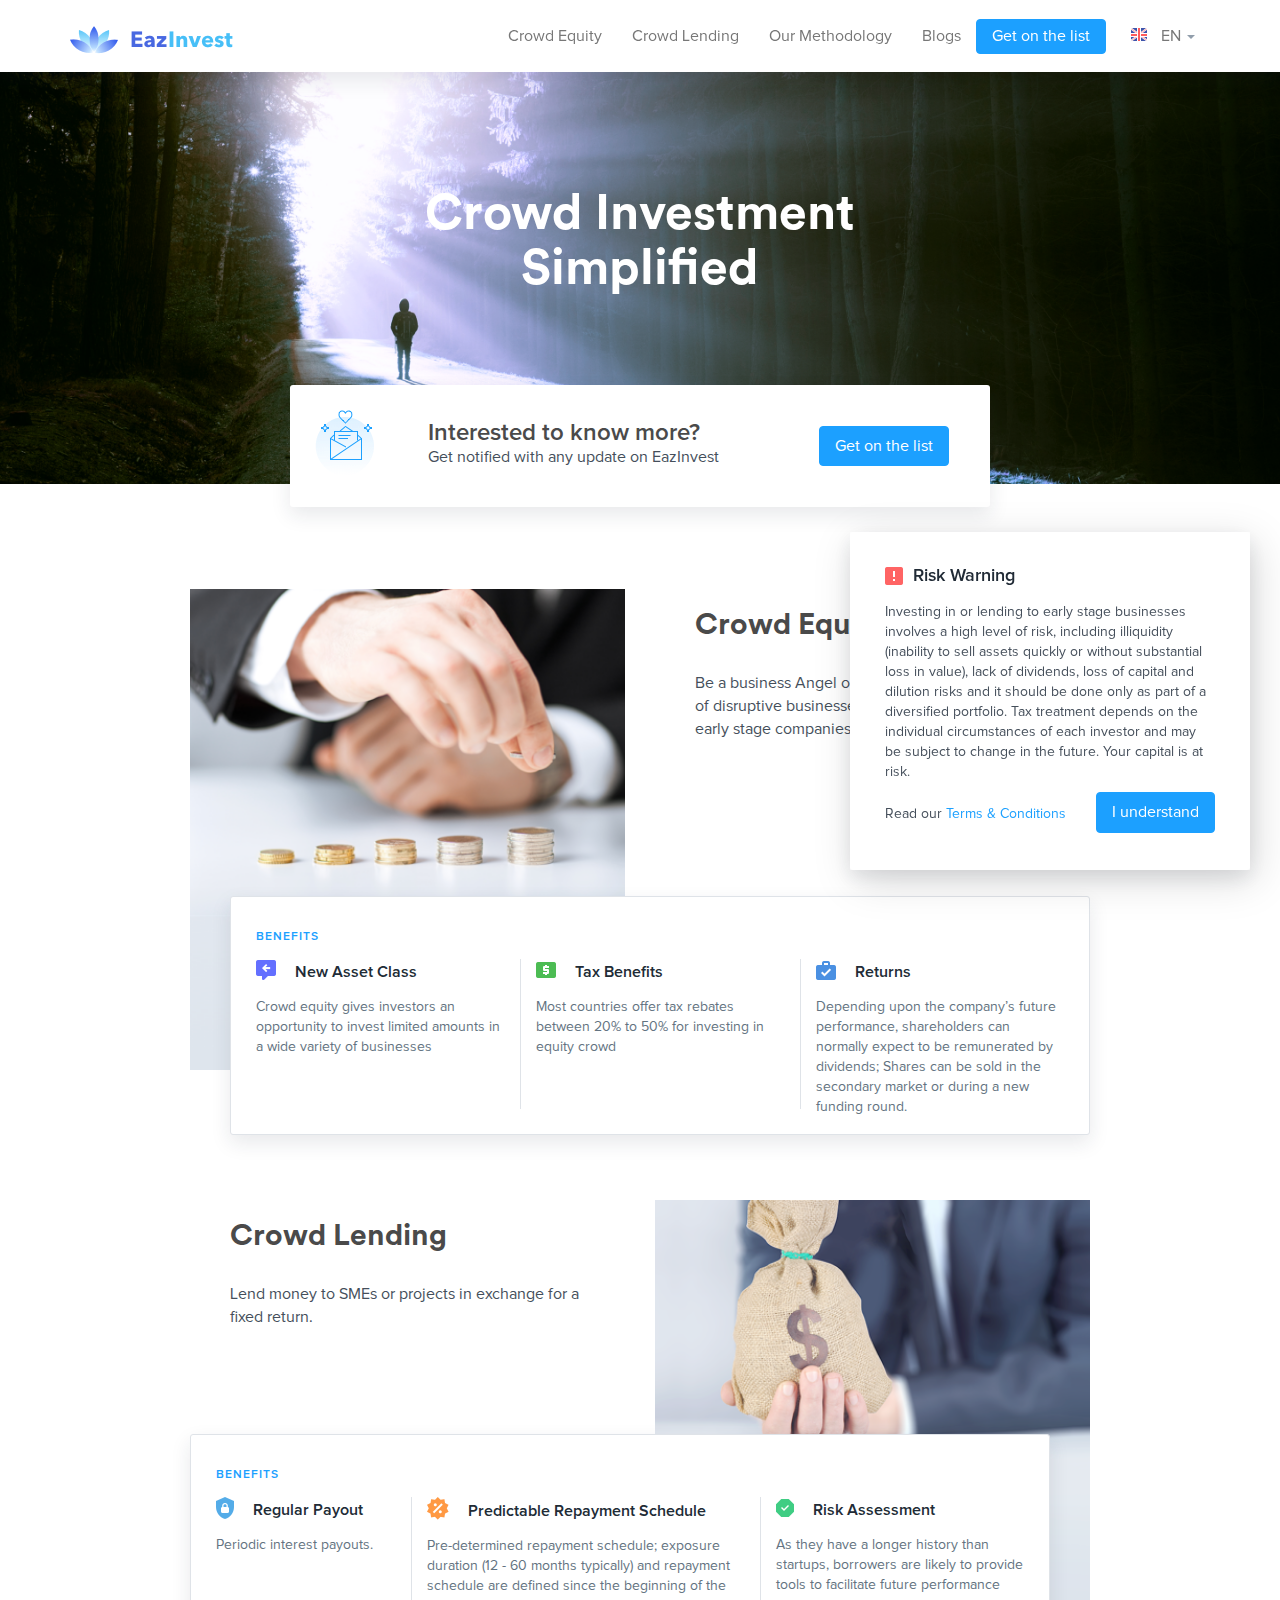
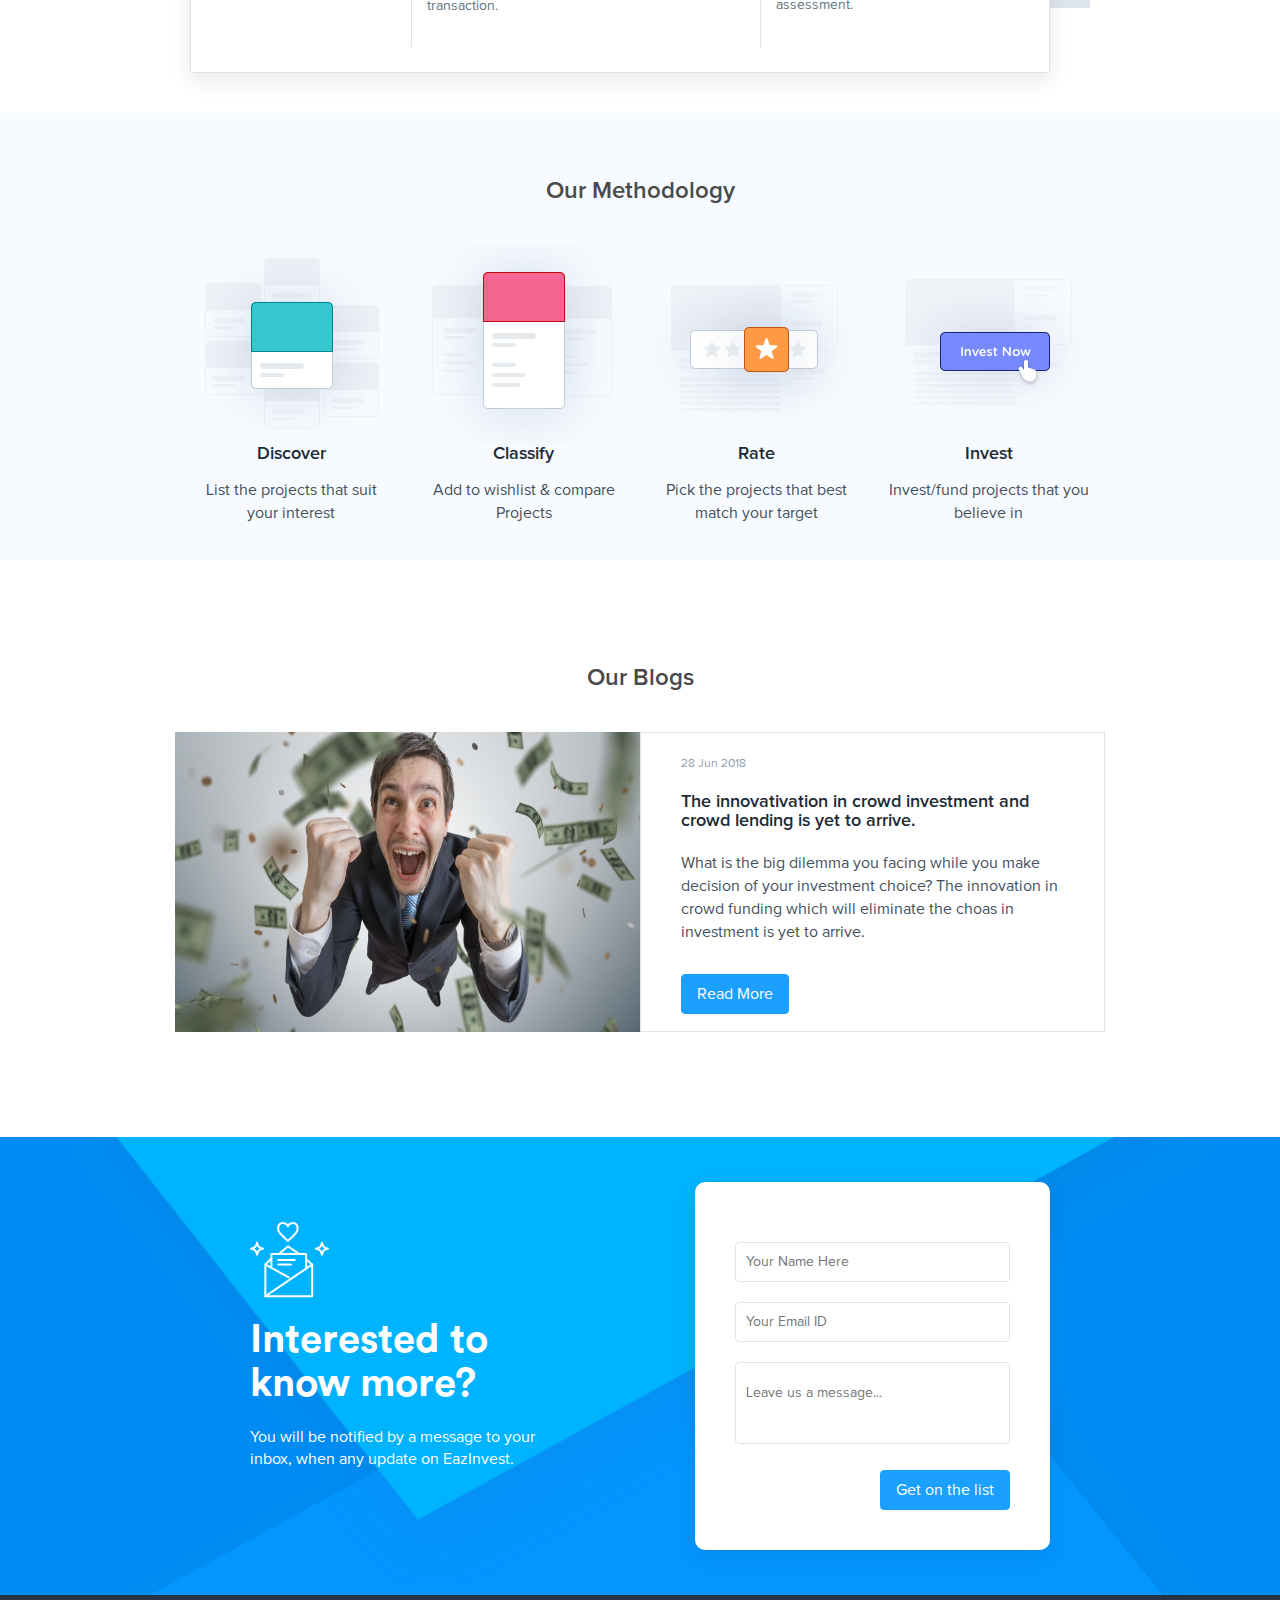
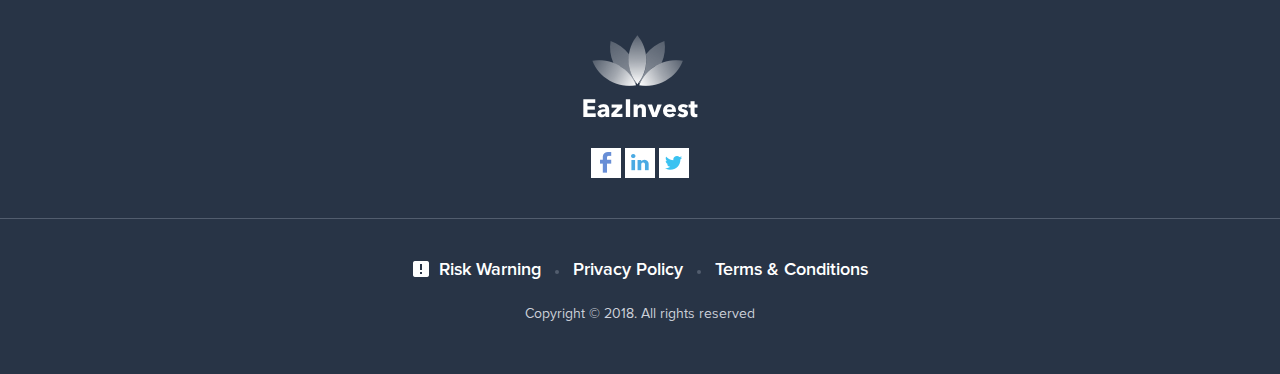
<file: index.html>
<!DOCTYPE html>
<html lang="en">

<head>
    <meta charset="utf-8">
    <meta http-equiv="X-UA-Compatible" content="IE=edge">
    <meta name="viewport" content="width=device-width, initial-scale=1">
    <title>EazInvest</title>
    <link rel="stylesheet" href="https://maxcdn.bootstrapcdn.com/bootstrap/3.3.7/css/bootstrap.min.css" integrity="sha384-BVYiiSIFeK1dGmJRAkycuHAHRg32OmUcww7on3RYdg4Va+PmSTsz/K68vbdEjh4u" crossorigin="anonymous">
    <link rel="stylesheet" href="css/style.css">
</head>

<body>
    <header>
        <nav class="navbar navbar-default">
            <div class="container">
                <!-- Brand and toggle get grouped for better mobile display -->
                <div class="navbar-header">
                    <button type="button" class="navbar-toggle collapsed" data-toggle="collapse" data-target="#bs-example-navbar-collapse-1" aria-expanded="false">
                          <span class="sr-only">Toggle navigation</span>
                          <span class="icon-bar"></span>
                          <span class="icon-bar"></span>
                          <span class="icon-bar"></span>
                        </button>
                    <a class="navbar-brand nav-taget" href="index.html"><img src="images/logo.png" alt=""></a>
                </div>

                <!-- Collect the nav links, forms, and other content for toggling -->
                <div class="collapse navbar-collapse" id="bs-example-navbar-collapse-1">
                    <ul class="nav navbar-nav">
                    </ul>

                    <ul class="nav navbar-nav navbar-right">
                        <li><a class="nav-taget scroll" data-id="crowd-equity">Crowd Equity</a></li>
                        <li><a class="nav-taget scroll" data-id="crowd-lending">Crowd Lending</a></li>
                        <li><a class="nav-taget scroll" data-id="our-methordology">Our Methodology</a></li>
                        <li><a class="nav-taget scroll" data-id="our-blog">Blogs</a></li>
                        <li>
                            <button data-id="know-more" class="btn btn-primary scroll">Get on the list</button>
                        </li>
                        <li class="dropdown">
                            <a href="#" class="dropdown-toggle nav-taget" data-toggle="dropdown" role="button" aria-haspopup="true" aria-expanded="false"><img src="images/flag-en.png" alt=""> EN <span class="caret"></span></a>
                            <ul class="dropdown-menu">
                                <li>
                                    <a href="#"><img src="images/flag-en.png" alt="">
                                        <p>EN <span>English</span></p>
                                    </a>
                                </li>
                                <li>
                                    <a href="#"><img src="images/flag-fre.png" alt="">
                                        <p>FR <span>Français</span></p>
                                    </a>
                                </li>
                            </ul>
                        </li>
                    </ul>
                </div>
                <!-- /.navbar-collapse -->
            </div>
            <!-- /.container-fluid -->
        </nav>
    </header>
    <section class="banner">
        <div class="banner-image image-holder">
            <img src="images/banner.png" alt="">
            <div class="top-head">
                <h1>Crowd Investment Simplified</h1>
            </div>
            <div class="know-more">
                <div class="box white-bg">
                    <div class="row">
                        <div class="col-md-2 col-sm-2 col-xs-4">
                            <img src="images/subscribe-small.png" alt="">
                        </div>
                        <div class="col-md-6 col-sm-6 col-xs-8">
                            <h3>Interested to know more?</h3>
                            <p>Get notified with any update on EazInvest</p>
                        </div>
                        <div class="col-md-4 col-sm-4 col-xs-12">
                            <button data-id="know-more" class="btn btn-primary scroll">Get on the list</button>
                        </div>
                    </div>

                </div>
            </div>
        </div>
    </section>
    <section class="section-padding mar-top-mobile" id="crowd-equity">
        <div class="section-holder">
            <div class="row">
                <div class="col-md-6 col-sm-6  hidden-xs">
                    <div class="image-holder">
                        <img src="images/crowd-equity.png" alt="">
                    </div>
                </div>
                <div class="col-md-6 col-sm-6 col-xs-12">
                    <div class="content-holder">
                        <h2>Crowd Equity </h2>
                        <p>Be a business Angel or participate in the creation of disruptive businesses and invest in startups or early stage companies in exchange for shares.</p>

                    </div>
                </div>
            </div>
            <div class="inner-sec">
                <div class="box white-bg border-all">
                    <div class="inner-heading">
                        <h4>Benefits</h4>
                    </div>
                    <div class="row">
                        <div class="col-md-4 col-sm-12 col-xs-12 common-height">
                            <div class="inner-contetnt">
                                <img src="images/asset-class.png" alt="">
                                <h4>New Asset Class</h4>
                                <p>Crowd equity gives investors an opportunity to invest limited amounts in a wide variety of businesses</p>
                            </div>
                        </div>
                        <div class="col-md-4 col-sm-12 col-xs-12 border-left common-height">
                            <div class="inner-contetnt">
                                <img src="images/tax-benefits.png" alt="">
                                <h4>Tax Benefits</h4>
                                <p>Most countries offer tax rebates between 20% to 50% for investing in equity crowd</p>
                            </div>
                        </div>
                        <div class="col-md-4 col-sm-12 col-xs-12 border-left common-height">
                            <div class="inner-contetnt">
                                <img src="images/returns.png" alt="">
                                <h4>Returns</h4>
                                <p>Depending upon the company’s future performance, shareholders can normally expect to be remunerated by dividends; Shares can be sold in the secondary market or during a new funding round.</p>
                            </div>
                        </div>
                    </div>
                </div>
            </div>
        </div>
    </section>
    <section class="section-padding mar-top100" id="crowd-lending">
        <div class="section-holder ">
            <div class="row">
                <div class="col-md-6 col-sm-6 col-xs-12">
                    <div class="content-holder">
                        <h2>Crowd Lending </h2>
                        <p>Lend money to SMEs or projects in exchange for a fixed return.</p>

                    </div>
                </div>
                <div class="col-md-6 col-sm-6  hidden-xs">
                    <div class="image-holder">
                        <img src="images/crowd-lending.png" alt="">
                    </div>
                </div>

            </div>
            <div class="inner-sec right-img">
                <div class="box white-bg border-all">
                    <div class="inner-heading">
                        <h4>Benefits</h4>
                    </div>
                    <div class="row">
                        <div class="col-md-3 col-sm-12 col-xs-12 common-height">
                            <div class="inner-contetnt">
                                <img src="images/regular-payout.png" alt="">
                                <h4>Regular Payout</h4>
                                <p>Periodic interest payouts.</p>
                            </div>
                        </div>
                        <div class="col-md-5 col-sm-12 col-xs-12 border-left common-height">
                            <div class="inner-contetnt">
                                <img src="images/repayment.png" alt="">
                                <h4>Predictable Repayment Schedule</h4>
                                <p>Pre-determined repayment schedule; exposure duration (12 - 60 months typically) and repayment schedule are defined since the beginning of the transaction.</p>
                            </div>
                        </div>
                        <div class="col-md-4 col-sm-12 col-xs-12 border-left common-height">
                            <div class="inner-contetnt">
                                <img src="images/risk-assessment.png" alt="">
                                <h4>Risk Assessment</h4>
                                <p>As they have a longer history than startups, borrowers are likely to provide tools to facilitate future performance assessment.</p>
                            </div>
                        </div>
                    </div>
                </div>
            </div>
        </div>
    </section>
    <section class="section-padding mar-top100 light-grey-bg" id="our-methordology">
        <div class="section-holder text-center  mar-top-40">
            <h3>Our Methodology</h3>
            <div class="row mar-top-40">
                <div class="col-md-3 col-sm-3 col-xs-12">

                    <img src="images/methodology-1.png" alt="">

                    <h4>Discover</h4>
                    <p>List the projects that suit your interest</p>
                </div>
                <div class="col-md-3 col-sm-3 col-xs-12">

                    <img src="images/methodology-2.png" alt="">

                    <h4>Classify</h4>
                    <p>Add to wishlist & compare Projects</p>
                </div>
                <div class="col-md-3 col-sm-3 col-xs-12">

                    <img src="images/methodology-3.png" alt="">

                    <h4>Rate</h4>
                    <p>Pick the projects that best match your target</p>
                </div>
                <div class="col-md-3 col-sm-3 col-xs-12">

                    <img src="images/methodology-4.png" alt="">

                    <h4>Invest</h4>
                    <p>Invest/fund projects that you believe in</p>
                </div>
            </div>
        </div>
    </section>
    <section class="section-padding" id="our-blog">
        <div class="section-holder ">
            <h3 class="text-center">Our Blogs</h3>
            <div class="row mar-top-40">
                <div class="col-md-6 col-sm-12 col-xs-12 pad0">
                    <div class="image-holder blog-image-holder">
                        <img src="images/blog.png" alt="">
                    </div>
                </div>
                <div class="col-md-6 col-sm-12 col-xs-12 pad0">
                    <div class="content-holder blog border-all">
                        <span>28 Jun 2018</span>
                        <h4>The innovativation in crowd investment and crowd lending is yet to arrive. </h4>
                        <p>What is the big dilemma you facing while you make decision of your investment choice? The innovation in crowd funding which will eliminate the choas in investment is yet to arrive.</p>
                        <a href="get-list.html"><button class="btn btn-primary">Read More</button></a>
                    </div>

                </div>
            </div>
        </div>
    </section>
    <section class="section-padding mar-top100 bg-blue" id="know-more">
        <div class="section-holder interested-know-more">
            <div class="row">
                <div class="col-md-6 col-sm-6 col-xs-12">
                    <div class="left-section">
                        <img class="hidden-xs" src="images/subscribe-large.png" alt="">
                        <h2>Interested to know more?</h2>
                        <p>You will be notified by a message to your inbox, when any update on EazInvest.
                        </p>
                    </div>
                </div>
                <div class="col-md-6 col-sm-6 col-xs-12">
                    <div class="box white-bg clearfix right-section">
                        <form id="form">
                            <p class="green display">Successfully Submited.<br>We will get back to you soon, Thank You.</p>
                            <input type="text" name="name" placeholder="Your Name Here">
                            <p class="error error-name display">Please Enter User Name</p>
                            <input type="text" name="email" placeholder="Your Email ID">
                            <p class="error error-email display">Please Enter Your Email Id</p>
                            <textarea id="message" name="message" cols="30" rows="2" placeholder="Leave us a message..."></textarea>
                            <button id="form-submit" class="btn btn-primary pull-right">Get on the list</button>
                        </form>
                    </div>
                </div>
            </div>
        </div>
    </section>
    <footer class="footer-container">
        <div class="social-media">
            <div class="social-head">
                <img src="images/logo-white.png" alt="">
            </div>
            <div class="social-icon">
                <img src="images/fb.png" alt="">
            </div>
            <div class="social-icon">
                <img src="images/linked.png" alt="">
            </div>
            <div class="social-icon">
                <img src="images/twitter.png" alt="">
            </div>
        </div>
        <div class="border-top"></div>
        <div class="footer-section">
            <div class="privacy-terms">
                <h4 class="open-risk"><img src="images/risk-white.png" alt="">Risk Warning</h4>
                <div class="dot-seprator"></div>
                <a href="">
                    <h4>Privacy Policy</h4>
                </a>
                <div class="dot-seprator"></div>
                <a href="">
                    <h4>Terms & Conditions</h4>
                </a>
            </div>
            <div class="copyright">
                <p>Copyright © 2018. All rights reserved</p>
            </div>
        </div>
    </footer>
    <div class="risk-warning">
        <div class="box white-bg">
            <h4><img src="images/risk-red.png" alt="">Risk Warning</h4>
            <p>Investing in or lending to early stage businesses involves a high level of risk, including illiquidity (inability to sell assets quickly or without substantial loss in value), lack of dividends, loss of capital and dilution risks and it should
                be done only as part of a diversified portfolio. Tax treatment depends on the individual circumstances of each investor and may be subject to change in the future. Your capital is at risk.
            </p>
            <div class="row clearfix">
                <div class="col-md-8 col-sm-8 col-xs-8">
                    <div class="terms">
                        <p>Read our <a href=""><span>Terms & Conditions</span></a></p>
                    </div>
                </div>
                <div class="col-md-4 col-sm-4 col-xs-4">
                    <div class="pull-right">
                        <button id="risk" class="btn btn-primary pull-right">I understand</button>
                    </div>
                </div>
            </div>
        </div>
    </div>
    <script src="https://ajax.googleapis.com/ajax/libs/jquery/1.12.4/jquery.min.js"></script>
    <script src="https://maxcdn.bootstrapcdn.com/bootstrap/3.3.7/js/bootstrap.min.js" integrity="sha384-Tc5IQib027qvyjSMfHjOMaLkfuWVxZxUPnCJA7l2mCWNIpG9mGCD8wGNIcPD7Txa" crossorigin="anonymous"></script>
    <script src="js/index.js"></script>
</body>

</html>
</file>
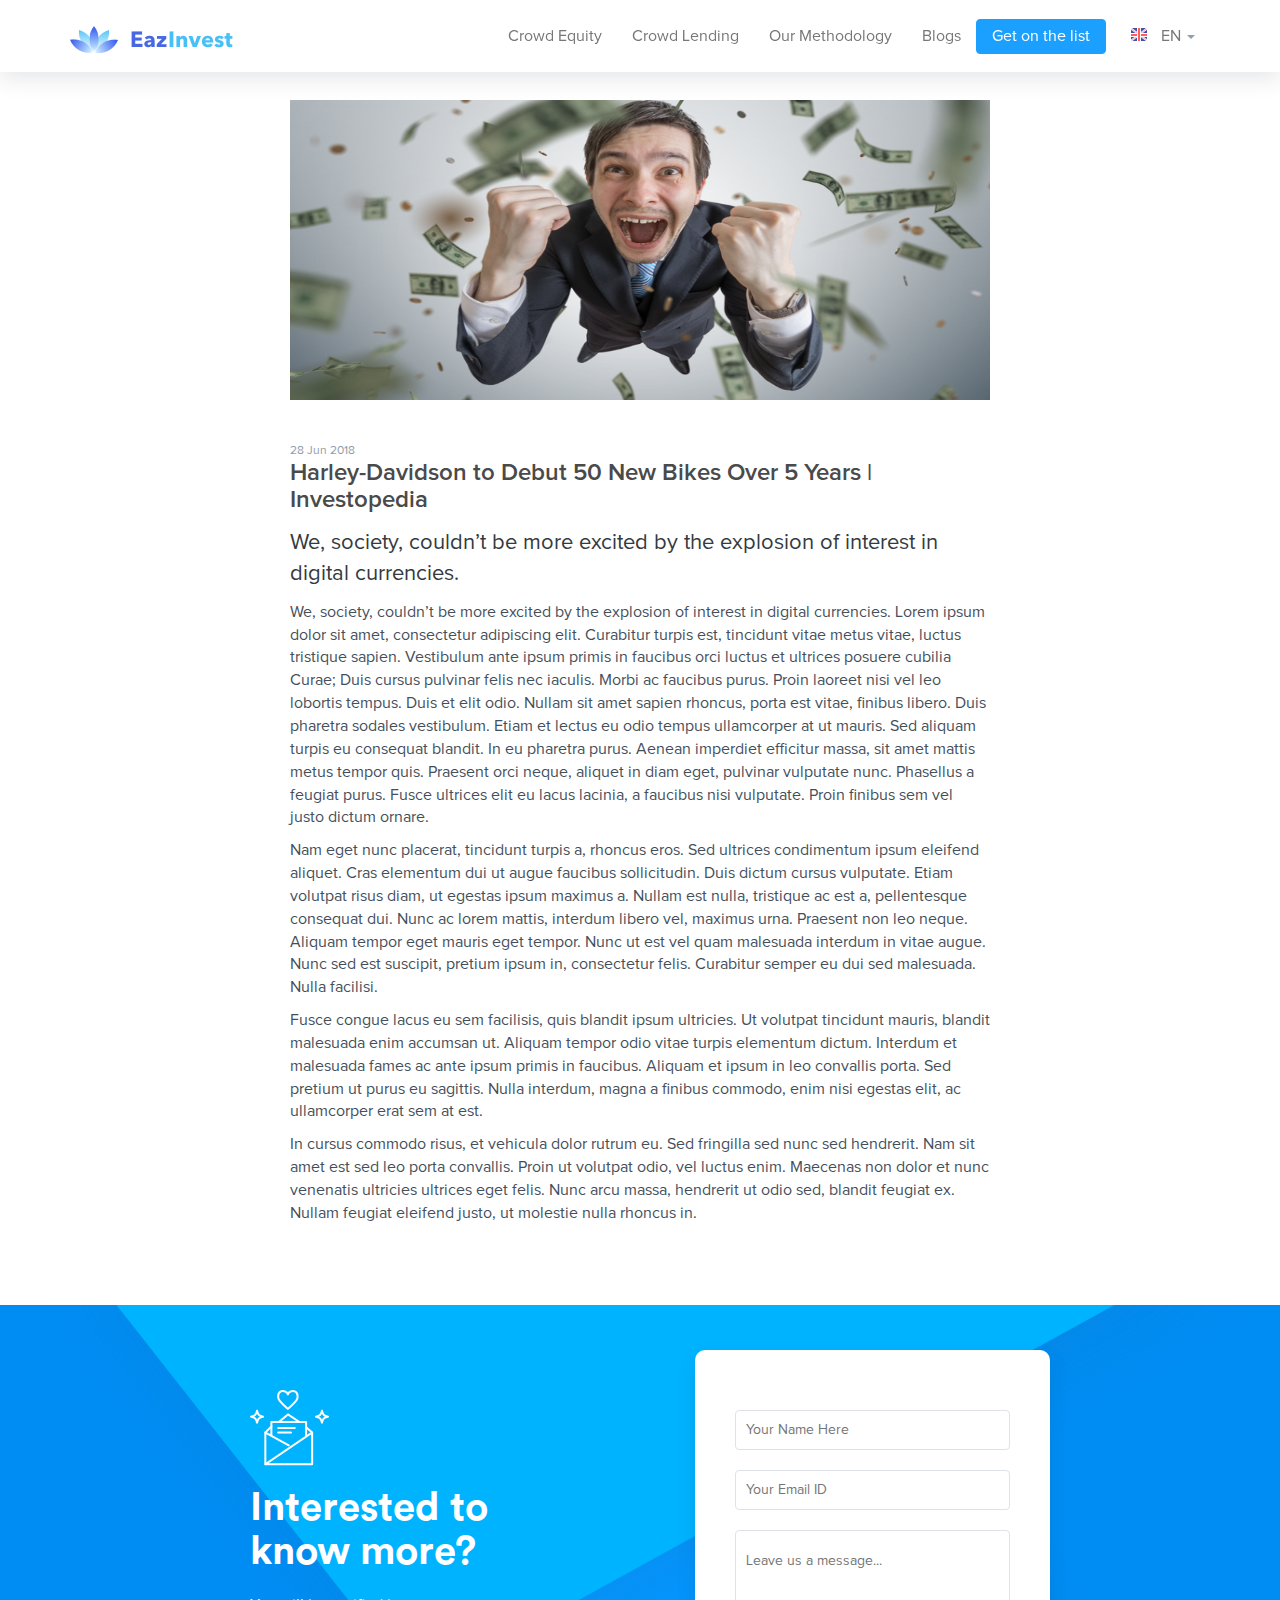
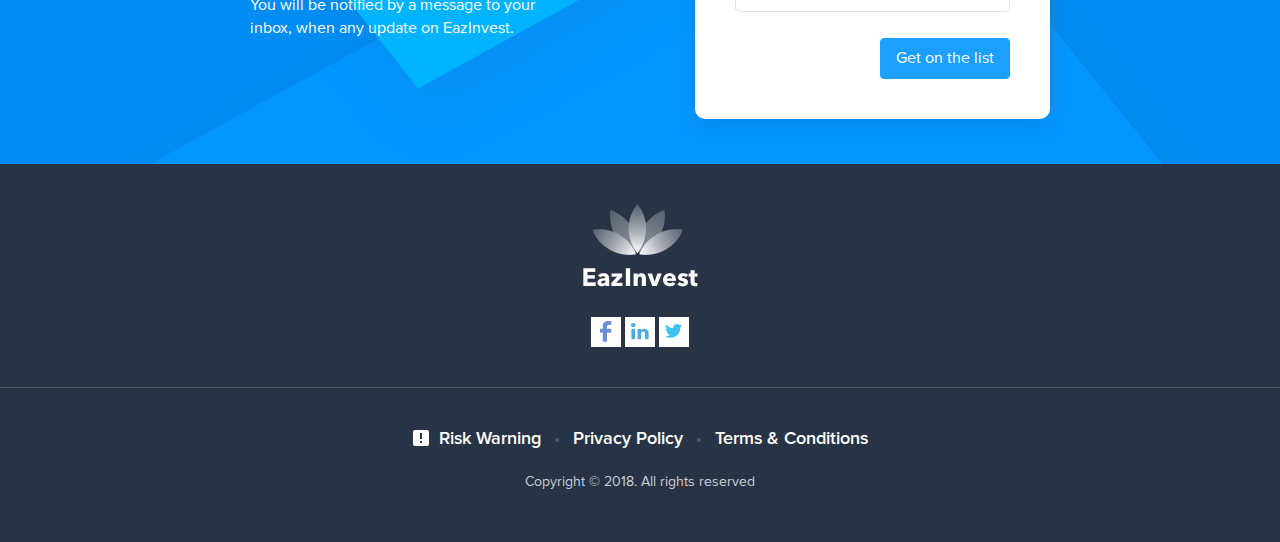
<file: get-list.html>
<!DOCTYPE html>
<html lang="en">

<head>
    <meta charset="utf-8">
    <meta http-equiv="X-UA-Compatible" content="IE=edge">
    <meta name="viewport" content="width=device-width, initial-scale=1">
    <title>EazInvest</title>
    <link rel="stylesheet" href="https://maxcdn.bootstrapcdn.com/bootstrap/3.3.7/css/bootstrap.min.css" integrity="sha384-BVYiiSIFeK1dGmJRAkycuHAHRg32OmUcww7on3RYdg4Va+PmSTsz/K68vbdEjh4u" crossorigin="anonymous">
    <link rel="stylesheet" href="css/style.css">
</head>

<body>
    <header>
        <nav class="navbar navbar-default">
            <div class="container">
                <!-- Brand and toggle get grouped for better mobile display -->
                <div class="navbar-header">
                    <button type="button" class="navbar-toggle collapsed" data-toggle="collapse" data-target="#bs-example-navbar-collapse-1" aria-expanded="false">
                                  <span class="sr-only">Toggle navigation</span>
                                  <span class="icon-bar"></span>
                                  <span class="icon-bar"></span>
                                  <span class="icon-bar"></span>
                                </button>
                    <a class="navbar-brand nav-taget" href="index.html"><img src="images/logo.png" alt=""></a>
                </div>

                <!-- Collect the nav links, forms, and other content for toggling -->
                <div class="collapse navbar-collapse" id="bs-example-navbar-collapse-1">
                    <ul class="nav navbar-nav">
                    </ul>

                    <ul class="nav navbar-nav navbar-right">
                        <li><a class="nav-taget scroll" href="index.html">Crowd Equity</a></li>
                        <li><a class="nav-taget scroll" href="index.html">Crowd Lending</a></li>
                        <li><a class="nav-taget scroll" href="index.html">Our Methodology</a></li>
                        <li><a class="nav-taget scroll" href="index.html">Blogs</a></li>
                        <li>
                            <a class="pad0 "> <button data-id="know-more" class="btn btn-primary scroll ">Get on the list</button></a>
                        </li>
                        <li class="dropdown">
                            <a href="#" class="dropdown-toggle nav-taget" data-toggle="dropdown" role="button" aria-haspopup="true" aria-expanded="false"><img src="images/flag-en.png" alt=""> EN <span class="caret"></span></a>
                            <ul class="dropdown-menu">
                                <li>
                                    <a href="#"><img src="images/flag-en.png" alt="">
                                        <p>EN <span>English</span></p>
                                    </a>
                                </li>
                                <li>
                                    <a href="#"><img src="images/flag-fre.png" alt="">
                                        <p>FR <span>Français</span></p>
                                    </a>
                                </li>
                            </ul>
                        </li>
                    </ul>
                </div>
                <!-- /.navbar-collapse -->
            </div>
            <!-- /.container-fluid -->
        </nav>
    </header>
    <section class="" id="our-blog">
        <div class="section-holder new-holder">
            <div class="">
                <div class="">
                    <div class="image-holder blog-image-holder">
                        <img src="images/blog.png" alt="">
                    </div>
                </div>
                <div class="">
                    <div class="mar-top-40">
                        <span>28 Jun 2018</span>
                        <h3>Harley-Davidson to Debut 50 New Bikes Over 5 Years | Investopedia </h3>
                        <p class="medium-bold">We, society, couldn’t be more excited by the explosion of interest in digital currencies.
                        </p>
                        <p>We, society, couldn’t be more excited by the explosion of interest in digital currencies. Lorem ipsum dolor sit amet, consectetur adipiscing elit. Curabitur turpis est, tincidunt vitae metus vitae, luctus tristique sapien. Vestibulum
                            ante ipsum primis in faucibus orci luctus et ultrices posuere cubilia Curae; Duis cursus pulvinar felis nec iaculis. Morbi ac faucibus purus. Proin laoreet nisi vel leo lobortis tempus. Duis et elit odio. Nullam sit amet sapien
                            rhoncus, porta est vitae, finibus libero. Duis pharetra sodales vestibulum. Etiam et lectus eu odio tempus ullamcorper at ut mauris. Sed aliquam turpis eu consequat blandit. In eu pharetra purus. Aenean imperdiet efficitur
                            massa, sit amet mattis metus tempor quis. Praesent orci neque, aliquet in diam eget, pulvinar vulputate nunc. Phasellus a feugiat purus. Fusce ultrices elit eu lacus lacinia, a faucibus nisi vulputate. Proin finibus sem vel
                            justo dictum ornare.</p>
                        <p>Nam eget nunc placerat, tincidunt turpis a, rhoncus eros. Sed ultrices condimentum ipsum eleifend aliquet. Cras elementum dui ut augue faucibus sollicitudin. Duis dictum cursus vulputate. Etiam volutpat risus diam, ut egestas ipsum
                            maximus a. Nullam est nulla, tristique ac est a, pellentesque consequat dui. Nunc ac lorem mattis, interdum libero vel, maximus urna. Praesent non leo neque. Aliquam tempor eget mauris eget tempor. Nunc ut est vel quam malesuada
                            interdum in vitae augue. Nunc sed est suscipit, pretium ipsum in, consectetur felis. Curabitur semper eu dui sed malesuada. Nulla facilisi.</p>
                        <p>Fusce congue lacus eu sem facilisis, quis blandit ipsum ultricies. Ut volutpat tincidunt mauris, blandit malesuada enim accumsan ut. Aliquam tempor odio vitae turpis elementum dictum. Interdum et malesuada fames ac ante ipsum primis
                            in faucibus. Aliquam et ipsum in leo convallis porta. Sed pretium ut purus eu sagittis. Nulla interdum, magna a finibus commodo, enim nisi egestas elit, ac ullamcorper erat sem at est.</p>
                        <p>In cursus commodo risus, et vehicula dolor rutrum eu. Sed fringilla sed nunc sed hendrerit. Nam sit amet est sed leo porta convallis. Proin ut volutpat odio, vel luctus enim. Maecenas non dolor et nunc venenatis ultricies ultrices
                            eget felis. Nunc arcu massa, hendrerit ut odio sed, blandit feugiat ex. Nullam feugiat eleifend justo, ut molestie nulla rhoncus in.</p>
                    </div>

                </div>
            </div>
        </div>
    </section>
    <section class="section-padding bg-blue" id="know-more">
        <div class="section-holder interested-know-more">
            <div class="row">
                <div class="col-md-6 col-sm-6 col-xs-12">
                    <div class="left-section">
                        <img class="hidden-xs" src="images/subscribe-large.png" alt="">
                        <h2>Interested to know more?</h2>
                        <p>You will be notified by a message to your inbox, when any update on EazInvest.
                        </p>
                    </div>
                </div>
                <div class="col-md-6 col-sm-6 col-xs-12">
                    <div class="box white-bg clearfix right-section">
                        <form id="form">
                            <p class="green display">Successfully Submited.<br>We will get back to you soon, Thank You.</p>
                            <input type="text" name="name" placeholder="Your Name Here">
                            <p class="error error-name display">Please Enter User Name</p>
                            <input type="text" name="email" placeholder="Your Email ID">
                            <p class="error error-email display">Please Enter Your Email Id</p>
                            <textarea id="message" name="message" cols="30" rows="2" placeholder="Leave us a message..."></textarea>
                            <button id="form-submit" class="btn btn-primary pull-right">Get on the list</button>
                        </form>
                    </div>
                </div>
            </div>
        </div>
    </section>
    <footer class="footer-container">
        <div class="social-media">
            <div class="social-head">
                <img src="images/logo-white.png" alt="">
            </div>
            <div class="social-icon">
                <img src="images/fb.png" alt="">
            </div>
            <div class="social-icon">
                <img src="images/linked.png" alt="">
            </div>
            <div class="social-icon">
                <img src="images/twitter.png" alt="">
            </div>
        </div>
        <div class="border-top"></div>
        <div class="footer-section">
            <div class="privacy-terms">
                <h4 class="open-risk"><img src="images/risk-white.png" alt="">Risk Warning</h4>
                <div class="dot-seprator"></div>
                <a href="">
                    <h4>Privacy Policy</h4>
                </a>
                <div class="dot-seprator"></div>
                <a href="">
                    <h4>Terms & Conditions</h4>
                </a>
            </div>
            <div class="copyright">
                <p>Copyright © 2018. All rights reserved</p>
            </div>
        </div>
    </footer>
    <div class="risk-warning display">
        <div class="box white-bg">
            <h4><img src="images/risk-red.png" alt="">Risk Warning</h4>
            <p>Investing in or lending to early stage businesses involves a high level of risk, including illiquidity (inability to sell assets quickly or without substantial loss in value), lack of dividends, loss of capital and dilution risks and it should
                be done only as part of a diversified portfolio. Tax treatment depends on the individual circumstances of each investor and may be subject to change in the future. Your capital is at risk.
            </p>
            <div class="row clearfix">
                <div class="col-md-8 col-sm-8 col-xs-8">
                    <div class="terms">
                        <p>Read our <a href=""><span>Terms & Conditions</span></a></p>
                    </div>
                </div>
                <div class="col-md-4 col-sm-4 col-xs-4">
                    <div class="pull-right">
                        <button id="risk" class="btn btn-primary pull-right">I understand</button>
                    </div>
                </div>
            </div>
        </div>
    </div>

    <script src="https://ajax.googleapis.com/ajax/libs/jquery/1.12.4/jquery.min.js"></script>
    <script src="https://maxcdn.bootstrapcdn.com/bootstrap/3.3.7/js/bootstrap.min.js" integrity="sha384-Tc5IQib027qvyjSMfHjOMaLkfuWVxZxUPnCJA7l2mCWNIpG9mGCD8wGNIcPD7Txa" crossorigin="anonymous"></script>
    <script src="js/index.js"></script>
</body>

</html>
</file>
<file: css/style.css>
body {
  font-family: ProximaNova-Regular; }

* {
  text-rendering: optimizeLegibility !important;
  -webkit-font-smoothing: antialiased !important; }

h1 {
  font-size: 50px;
  font-weight: 700;
  color: #fff;
  margin: 0; }

h2 {
  font-size: 30px;
  font-weight: 700;
  color: #4a4a4a;
  margin: 0;
  font-family: CircularStd-Bold; }

h3 {
  font-size: 24px;
  color: #4a4a4a;
  margin: 0 0 15px;
  font-family: ProximaNova-Semibold; }

h4 {
  font-size: 18px;
  color: #212B36;
  margin: 0;
  font-family: ProximaNova-Semibold; }

p {
  font-size: 16px;
  color: #454F5B; }
  @media screen and (max-width: 767px) {
    p {
      font-size: 12px; } }

a {
  color: #454F5B;
  text-decoration: none !important;
  font-size: 16px; }
  a:hover {
    color: #454F5B !important; }

span {
  color: #919EAB;
  font-family: ProximaNova-Regular;
  font-size: 12px; }
  @media screen and (max-width: 767px) {
    span {
      font-size: 12px; } }

.display {
  display: none; }

.border-all {
  border: 1px solid #DFE3E8; }
  @media screen and (min-width: 768px) and (max-width: 991px) {
    .border-all {
      border: 0px solid transparent; } }

.border-bottom {
  border-bottom: 1px solid #DFE3E8; }

.border-top {
  border-top: 1px solid #DFE3E8; }

.border-right {
  border-right: 1px solid #DFE3E8; }

.border-left {
  border-left: 1px solid #DFE3E8; }
  @media screen and (max-width: 767px) {
    .border-left {
      border-left: 0px solid transparent; } }
  @media screen and (min-width: 768px) and (max-width: 991px) {
    .border-left {
      border-left: 0px solid transparent; } }

.common-height {
  height: 150px; }
  @media screen and (max-width: 767px) {
    .common-height {
      height: auto; } }
  @media screen and (min-width: 768px) and (max-width: 991px) {
    .common-height {
      height: auto; } }

.btn {
  padding: 8px 15px;
  min-width: 50px;
  font-size: 16px;
  outline: none;
  box-shadow: none; }

.btn-primary {
  background-color: #1CA0FF;
  color: #fff;
  border-color: #1CA0FF; }

.pos-abs {
  position: absolute;
  top: 50%;
  transform: translateY(-50%);
  -webkit-transform: translateY(-50%);
  -moz-transform: translateY(-50%);
  -o-transform: translateY(-50%); }

.light-grey-bg {
  background-color: #F7FBFF; }

.box {
  box-shadow: 0 8px 20px 0 rgba(30, 41, 56, 0.1);
  border-radius: 3px;
  padding: 25px; }
  @media screen and (max-width: 767px) {
    .box {
      padding: 20px; } }

.white-bg {
  background-color: #fff; }

.section-padding {
  margin: 80px 0 0;
  padding: 25px; }
  @media screen and (max-width: 767px) {
    .section-padding {
      margin: 30px 0 0;
      padding: 0; } }

@media screen and (max-width: 767px) {
  .mar-top-mobile {
    margin: 190px 0 0; } }

.image-holder img {
  width: 100%; }

.pad0 {
  padding: 0 !important; }

.section-holder {
  width: 900px;
  margin: 0 auto;
  position: relative; }
  @media screen and (min-width: 375px) and (max-width: 767px) {
    .section-holder {
      width: 320px; } }
  @media screen and (max-width: 374px) {
    .section-holder {
      width: 250px; } }
  @media screen and (min-width: 768px) and (max-width: 991px) {
    .section-holder {
      width: auto; } }
  .section-holder .content-holder {
    padding: 20px 40px; }
    @media screen and (max-width: 767px) {
      .section-holder .content-holder {
        padding: 0; } }
    .section-holder .content-holder h2 {
      margin-bottom: 30px; }
      @media screen and (max-width: 767px) {
        .section-holder .content-holder h2 {
          margin-bottom: 10px;
          font-size: 20px; } }
  .section-holder h4 {
    margin-bottom: 15px; }
  @media screen and (max-width: 767px) {
    .section-holder h3 {
      padding-top: 40px; } }
  .section-holder .inner-sec {
    position: absolute;
    bottom: -65px;
    left: 40px; }
    @media screen and (max-width: 767px) {
      .section-holder .inner-sec {
        position: relative;
        bottom: 0;
        left: 0; } }
    @media screen and (min-width: 768px) and (max-width: 991px) {
      .section-holder .inner-sec {
        position: relative;
        bottom: 120px;
        left: 20px;
        width: 680px; } }
    .section-holder .inner-sec.right-img {
      left: 0 !important;
      right: 40px; }
    .section-holder .inner-sec .inner-heading h4 {
      color: #1CA0FF;
      text-transform: uppercase;
      font-size: 12px;
      letter-spacing: 1px; }
    .section-holder .inner-sec h4 {
      display: inline-block;
      vertical-align: sub;
      font-size: 16px; }
    .section-holder .inner-sec img {
      margin-right: 15px; }
    .section-holder .inner-sec p {
      font-size: 14px;
      color: #637381; }
  .section-holder.new-holder {
    width: 700px !important;
    padding-top: 100px; }
    @media screen and (max-width: 767px) {
      .section-holder.new-holder {
        width: auto !important;
        padding: 40px; } }
    @media screen and (min-width: 768px) and (max-width: 991px) {
      .section-holder.new-holder {
        width: 550px !important;
        padding-top: 100px; } }

.mar-top-40 {
  margin-top: 40px; }

@media screen and (min-width: 768px) and (max-width: 991px) {
  .mar-top100 {
    margin-top: -100px; } }

.bg-blue {
  background-color: #008DF3;
  background-image: url("../images/subscribe-bg.png");
  background-repeat: no-repeat;
  background-position: center; }

.dot-seprator {
  display: inline-block;
  background-color: #525D6E;
  border-radius: 100%;
  width: 4px;
  height: 4px;
  vertical-align: middle;
  margin: 10px; }

.risk-warning {
  width: 400px;
  position: fixed;
  right: 30px;
  bottom: 30px;
  box-shadow: 5px 10px 40px 0 rgba(0, 0, 0, 0.15); }
  @media screen and (max-width: 767px) {
    .risk-warning {
      width: auto;
      right: 0;
      bottom: 0;
      margin: 10px; } }
  .risk-warning .box {
    padding: 35px; }
  .risk-warning p {
    font-size: 14px; }
  .risk-warning h4 {
    margin-bottom: 15px; }
    .risk-warning h4 img {
      vertical-align: text-top;
      margin-right: 10px; }
  .risk-warning .terms {
    margin-top: 10px; }
    .risk-warning .terms p span {
      font-size: 14px;
      color: #1CA0FF; }
      @media screen and (max-width: 767px) {
        .risk-warning .terms p span {
          font-size: 12px; } }

.medium-bold {
  color: #353A40;
  font-family: ProximaNova-Regular;
  font-size: 22px; }

.error {
  color: red !important;
  font-size: 12px;
  margin: 5px 0 0; }

.navbar-default {
  background-color: #fff;
  border-color: #fff;
  border-radius: 0;
  box-shadow: 0 8px 20px 0 rgba(30, 41, 56, 0.1);
  margin: 0;
  position: fixed;
  z-index: 1;
  width: 100%; }
  @media screen and (max-width: 767px) {
    .navbar-default {
      position: relative; } }
  @media screen and (min-width: 768px) and (max-width: 991px) {
    .navbar-default .container {
      width: auto !important; } }
  .navbar-default .navbar-brand {
    color: #000000;
    font-size: 24px;
    font-weight: 700;
    font-family: CircularStd-Black; }
    @media screen and (min-width: 768px) and (max-width: 991px) {
      .navbar-default .navbar-brand {
        font-size: 24px !important; } }
  .navbar-default button {
    padding: 5px 15px;
    margin-top: 18px; }
    @media screen and (max-width: 767px) {
      .navbar-default button {
        padding: 10px; } }
  .navbar-default .dropdown-menu p {
    display: inline-block;
    vertical-align: text-top;
    margin-left: 10px; }
  .navbar-default .nav-taget {
    cursor: pointer;
    padding-top: 25px;
    padding-bottom: 25px; }
    @media screen and (min-width: 768px) and (max-width: 991px) {
      .navbar-default .nav-taget {
        padding: 25px 10px !important;
        font-size: 14px; } }
  .navbar-default .dropdown a img {
    vertical-align: baseline;
    margin: 0 10px; }
  .navbar-default .dropdown.open a:hover, .navbar-default .dropdown.open a:focus {
    color: #777 !important;
    background-color: #fff !important; }

@media screen and (max-width: 767px) {
  .nav li {
    padding: 0 20px; } }

@font-face {
  font-family: CircularStd-Black;
  src: url(../font/CircularStd-Black.otf); }
@font-face {
  font-family: CircularStd-Bold;
  src: url(../font/CircularStd-Bold.otf); }
@font-face {
  font-family: ProximaNova-Bold;
  src: url(../font/ProximaNova-Bold.otf); }
@font-face {
  font-family: ProximaNova-Regular;
  src: url(../font/ProximaNova-Regular.otf); }
@font-face {
  font-family: ProximaNova-Semibold;
  src: url(../font/ProximaNova-Semibold.otf); }
.footer-container {
  background-color: #283446; }
  .footer-container .social-media {
    width: 150px;
    margin: 0 auto;
    padding: 40px 0;
    text-align: center; }
    @media screen and (max-width: 767px) {
      .footer-container .social-media {
        padding: 20px 0; } }
    .footer-container .social-media .social-head {
      margin-bottom: 20px; }
    .footer-container .social-media .social-icon {
      margin-top: 10px;
      display: inline-block;
      background-color: #fff;
      height: 30px;
      width: 30px;
      padding: 4px; }
  .footer-container .footer-section {
    width: 500px;
    margin: 0 auto;
    text-align: center;
    padding: 40px 0; }
    @media screen and (max-width: 767px) {
      .footer-container .footer-section {
        width: auto;
        padding: 10px 0; } }
    .footer-container .footer-section .privacy-terms h4 {
      color: #fff;
      display: inline-block;
      cursor: pointer; }
      @media screen and (max-width: 767px) {
        .footer-container .footer-section .privacy-terms h4 {
          font-size: 11px; } }
      .footer-container .footer-section .privacy-terms h4 img {
        vertical-align: text-top;
        margin-right: 10px; }
        @media screen and (max-width: 767px) {
          .footer-container .footer-section .privacy-terms h4 img {
            vertical-align: text-bottom;
            margin-right: 10px; } }
    .footer-container .footer-section .copyright {
      margin-top: 20px; }
      @media screen and (max-width: 767px) {
        .footer-container .footer-section .copyright {
          margin-top: 10px; } }
      .footer-container .footer-section .copyright p {
        color: #CCD0D9;
        font-family: ProximaNova-Regular;
        font-size: 14px; }
        @media screen and (max-width: 767px) {
          .footer-container .footer-section .copyright p {
            font-size: 12px; } }
  .footer-container .border-top {
    border-color: #525D6E; }

.banner-image {
  position: relative; }
  .banner-image .top-head {
    width: 450px;
    margin: 0 auto; }
    @media screen and (max-width: 767px) {
      .banner-image .top-head {
        width: 200px; } }
    .banner-image .top-head h1 {
      position: absolute;
      top: 50%;
      text-align: center;
      width: 450px;
      font-family: CircularStd-Bold;
      transform: translateY(-50%); }
      @media screen and (max-width: 767px) {
        .banner-image .top-head h1 {
          width: 200px;
          font-size: 20px; } }
      @media screen and (min-width: 768px) and (max-width: 991px) {
        .banner-image .top-head h1 {
          font-size: 35px; } }
  .banner-image .know-more {
    width: 700px;
    position: absolute;
    bottom: -23px;
    left: 0;
    right: 0;
    margin: 0 auto; }
    @media screen and (max-width: 767px) {
      .banner-image .know-more {
        width: 320px;
        top: 80%; } }
    @media screen and (min-width: 768px) and (max-width: 991px) {
      .banner-image .know-more {
        bottom: -65px; } }
    .banner-image .know-more img {
      width: auto; }
    .banner-image .know-more h3 {
      margin: 10px 0 0; }
      @media screen and (max-width: 767px) {
        .banner-image .know-more h3 {
          font-size: 16px;
          margin: 0 0 5px; } }
    @media screen and (max-width: 767px) {
      .banner-image .know-more p {
        font-size: 12px; } }
    .banner-image .know-more .btn {
      float: right;
      margin: 16px; }
      @media screen and (max-width: 767px) {
        .banner-image .know-more .btn {
          float: none;
          margin: 10px; } }

.blog {
  height: 300px; }
  @media screen and (max-width: 767px) {
    .blog {
      height: auto; } }
  .blog h4 {
    margin: 20px 0; }
  .blog p {
    margin-bottom: 30px; }

.blog-image-holder {
  height: 300px; }
  .blog-image-holder img {
    height: 100%; }

.interested-know-more .left-section {
  padding: 60px; }
  @media screen and (max-width: 767px) {
    .interested-know-more .left-section {
      padding: 20px 0; } }
  @media screen and (min-width: 768px) and (max-width: 991px) {
    .interested-know-more .left-section {
      padding: 50px; } }
  .interested-know-more .left-section img {
    margin-bottom: 20px; }
.interested-know-more .right-section {
  padding: 40px;
  border-radius: 10px;
  margin: 20px 40px; }
  @media screen and (max-width: 767px) {
    .interested-know-more .right-section {
      padding: 20px;
      border-radius: 10px;
      margin: 0 0 30px; } }
  @media screen and (min-width: 768px) and (max-width: 991px) {
    .interested-know-more .right-section {
      padding: 30px;
      margin: 20px; } }
  .interested-know-more .right-section .green {
    color: #55af23;
    font-weight: 500;
    font-size: 14px;
    margin: 0; }
.interested-know-more h2 {
  color: #fff;
  font-size: 40px;
  margin-bottom: 20px; }
  @media screen and (max-width: 767px) {
    .interested-know-more h2 {
      font-size: 25px;
      margin-bottom: 10px; } }
  @media screen and (min-width: 768px) and (max-width: 991px) {
    .interested-know-more h2 {
      font-size: 35px; } }
.interested-know-more p {
  color: #fff; }
.interested-know-more input {
  width: 100%;
  margin-top: 20px;
  border: 1px solid #DFE3E8;
  border-radius: 4px;
  height: 40px;
  padding: 0 10px; }
.interested-know-more textarea {
  margin: 20px 0;
  border: 1px solid #DFE3E8;
  border-radius: 4px;
  width: 100%;
  resize: none;
  padding: 20px 10px; }

@media screen and (max-width: 767px) {
  #our-blog .border-all {
    border: 1px solid transparent; } }

/*# sourceMappingURL=style.css.map */
</file>
